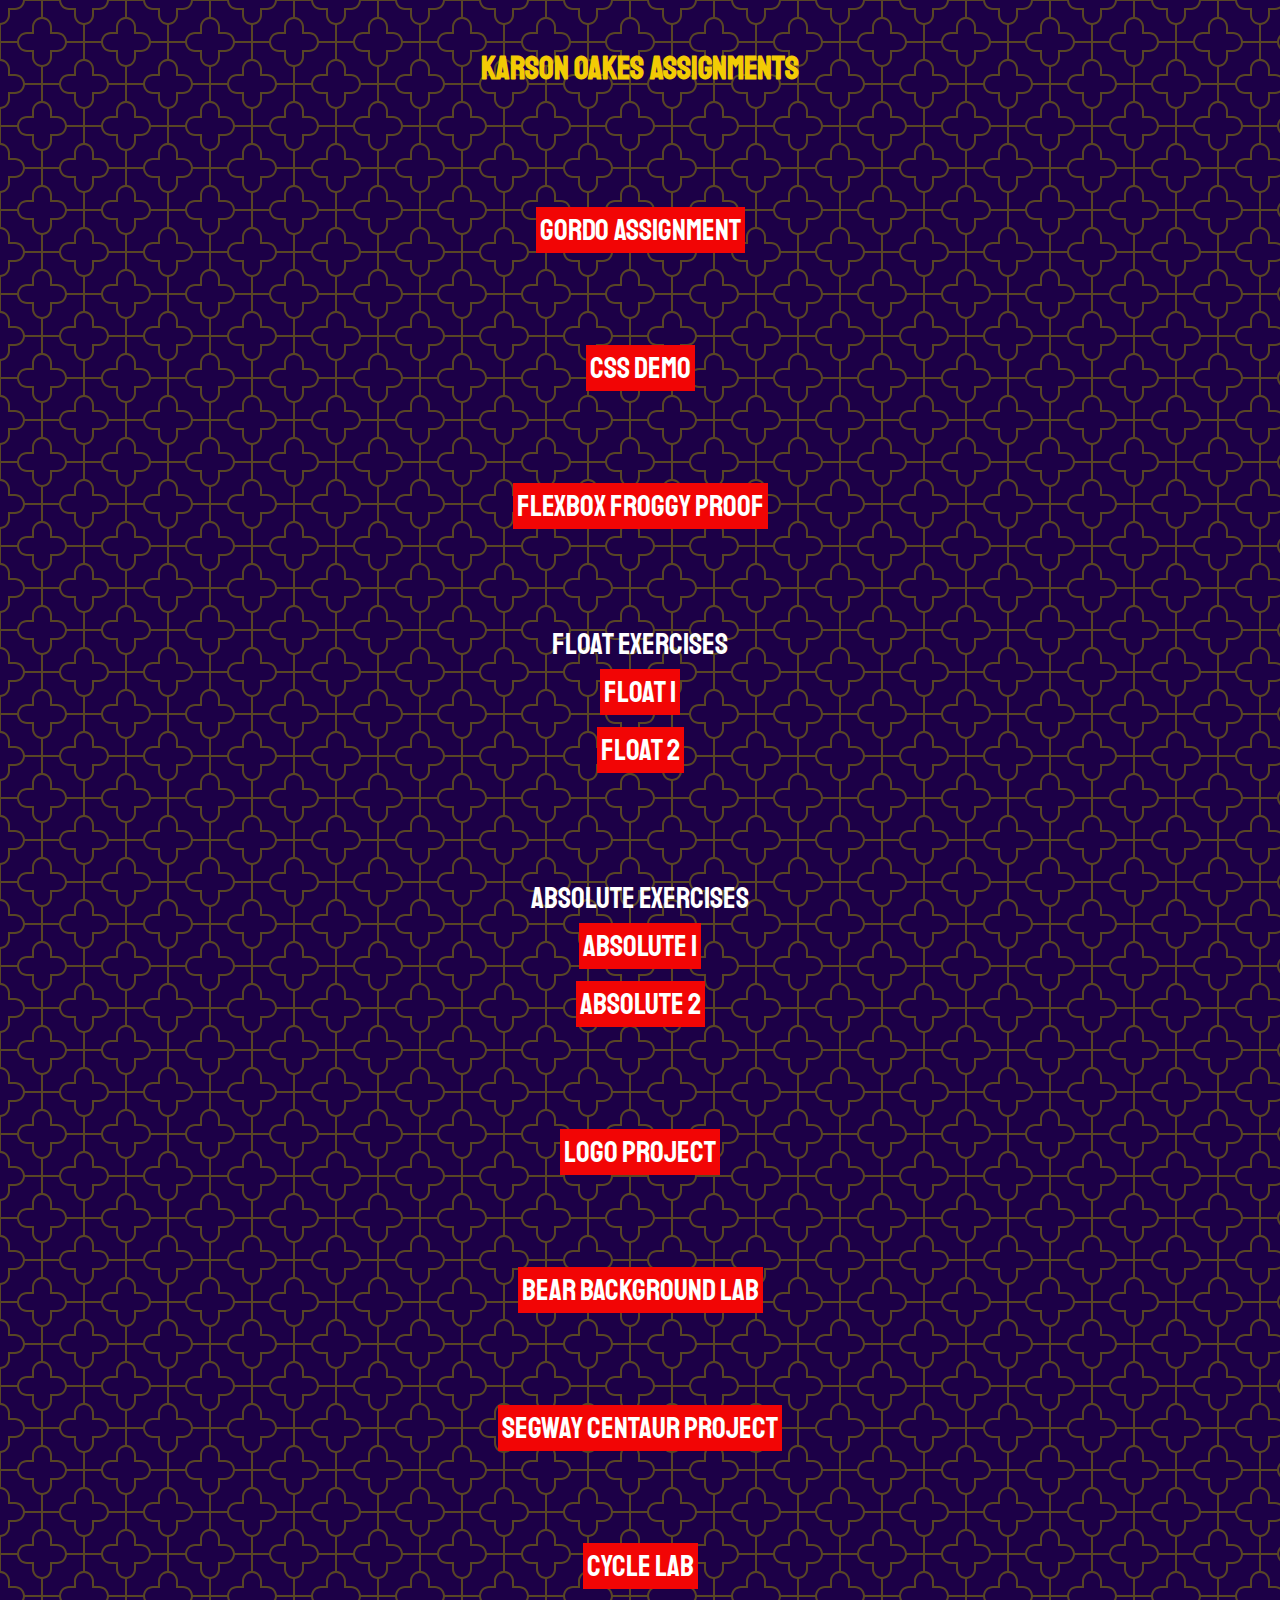
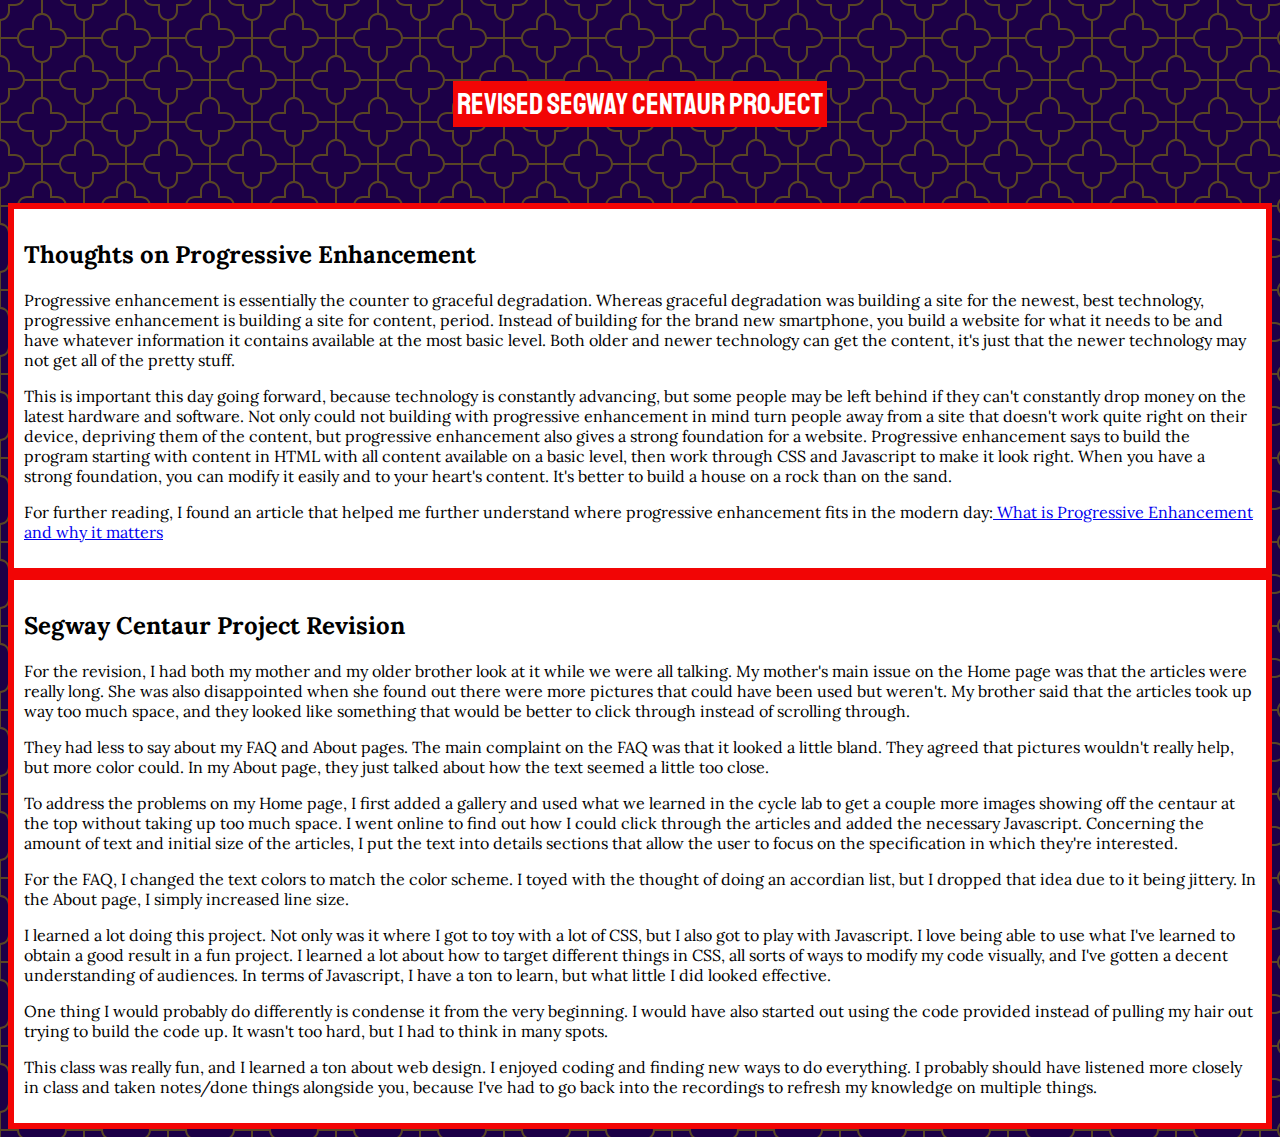
<file: index.html>
<!doctype html>

<html lang="en">
<head>
  <meta charset="utf-8">

  <title>IFSC 1310 | Karson Oakes</title>
  <meta name="description" content="Assignments for Web Technologies" />
  <meta name="author" content="Karson Oakes" />
  <link rel= "stylesheet" href= "assets/css/style.css" type= "text/css" />
  <link rel="preconnect" href="https://fonts.gstatic.com">
<link href="https://fonts.googleapis.com/css2?family=Lora:wght@500&family=Staatliches&display=swap" rel="stylesheet">
</head>

<body>
  <header class="primary">
    <h1>Karson Oakes Assignments</h1>
  </header>
  <nav>
    <ul>
      <li><a href="prototype/index.html">Gordo Assignment</a></li>
      <li><a href="css-demo/index.html">CSS Demo</a></li>
      <li><a href="assets/img/flexbox-froggy-proof.JPG">Flexbox Froggy Proof</a></li>
      <li>Float Exercises
      <ul>
        <li><a href="positioning-lab/float-1.html">Float 1</a></li>
        <li><a href="positioning-lab/float-2.html">Float 2</a></li>
      </ul>
      </li>
      <li>Absolute Exercises
        <ul>
          <li><a href="positioning-lab/absolute-1.html">Absolute 1</a></li>
          <li><a href="positioning-lab/absolute-2.html">Absolute 2</a></li>
        </ul>
      </li>
      <li><a href="assets/img/logo.png">Logo Project</a></li>
      <li><a href="assets/img/bear-capella.jpg">Bear Background Lab</a></li>
      <li><a href="segway/index.html">Segway Centaur Project</a></li>
      <li><a href="cycle/index.html">Cycle Lab</a></li>
      <li><a href="segway-revised/index.html">Revised Segway Centaur Project</a></li>
    </ul>
  </nav>
  <section id="progenhan">
    <h2>Thoughts on Progressive Enhancement</h2>
    <p>Progressive enhancement is essentially the counter to graceful degradation. 
    Whereas graceful degradation was building a site for the newest, best technology, progressive enhancement is building a site for content, period. 
    Instead of building for the brand new smartphone, you build a website for what it needs to be and have whatever information it contains available at the most basic level. 
    Both older and newer technology can get the content, it's just that the newer technology may not get all of the pretty stuff.</p>
    <p>This is important this day going forward, because technology is constantly advancing, but some people may be left behind if they can't constantly drop money on the latest hardware and software.
    Not only could not building with progressive enhancement in mind turn people away from a site that doesn't work quite right on their device, depriving them of the content, but progressive enhancement also gives a strong foundation for a website.
    Progressive enhancement says to build the program starting with content in HTML with all content available on a basic level, then work through CSS and Javascript to make it look right.
    When you have a strong foundation, you can modify it easily and to your heart's content.
    It's better to build a house on a rock than on the sand.</p>
    <p>For further reading, I found an article that helped me further understand where progressive enhancement fits in the modern day:<a href="https://www.freecodecamp.org/news/what-is-progressive-enhancement-and-why-it-matters-e80c7aaf834a/"> What is Progressive Enhancement and why it matters</a></p>
  </section>
  <section id="revision">
    <h2>Segway Centaur Project Revision</h2>
    <p>For the revision, I had both my mother and my older brother look at it while we were all talking. My mother's main issue on the Home page was that the articles were really long. She was also disappointed when she found out there were more pictures that could have been used but weren't.
    My brother said that the articles took up way too much space, and they looked like something that would be better to click through instead of scrolling through.</p>
    <p>They had less to say about my FAQ and About pages. The main complaint on the FAQ was that it looked a little bland. They agreed that pictures wouldn't really help, but more color could. In my About page, they just talked about how the text seemed a little too close.</p>
    <p>To address the problems on my Home page, I first added a gallery and used what we learned in the cycle lab to get a couple more images showing off the centaur at the top without taking up too much space. I went online to find out how I could click through the articles and added the necessary Javascript.
    Concerning the amount of text and initial size of the articles, I put the text into details sections that allow the user to focus on the specification in which they're interested.</p>
    <p>For the FAQ, I changed the text colors to match the color scheme. I toyed with the thought of doing an accordian list, but I dropped that idea due to it being jittery. In the About page, I simply increased line size.</p>
    <p>I learned a lot doing this project. Not only was it where I got to toy with a lot of CSS, but I also got to play with Javascript. I love being able to use what I've learned to obtain a good result in a fun project.
    I learned a lot about how to target different things in CSS, all sorts of ways to modify my code visually, and I've gotten a decent understanding of audiences. In terms of Javascript, I have a ton to learn, but what little I did looked effective.</p>
    <p>One thing I would probably do differently is condense it from the very beginning. I would have also started out using the code provided instead of pulling my hair out trying to build the code up. It wasn't too hard, but I had to think in many spots.</p>
    <p>This class was really fun, and I learned a ton about web design. I enjoyed coding and finding new ways to do everything. I probably should have listened more closely in class and taken notes/done things alongside you, because I've had to go back into the recordings to refresh my knowledge on multiple things.</p>
    
  </section>
</body>
</html>
</file>
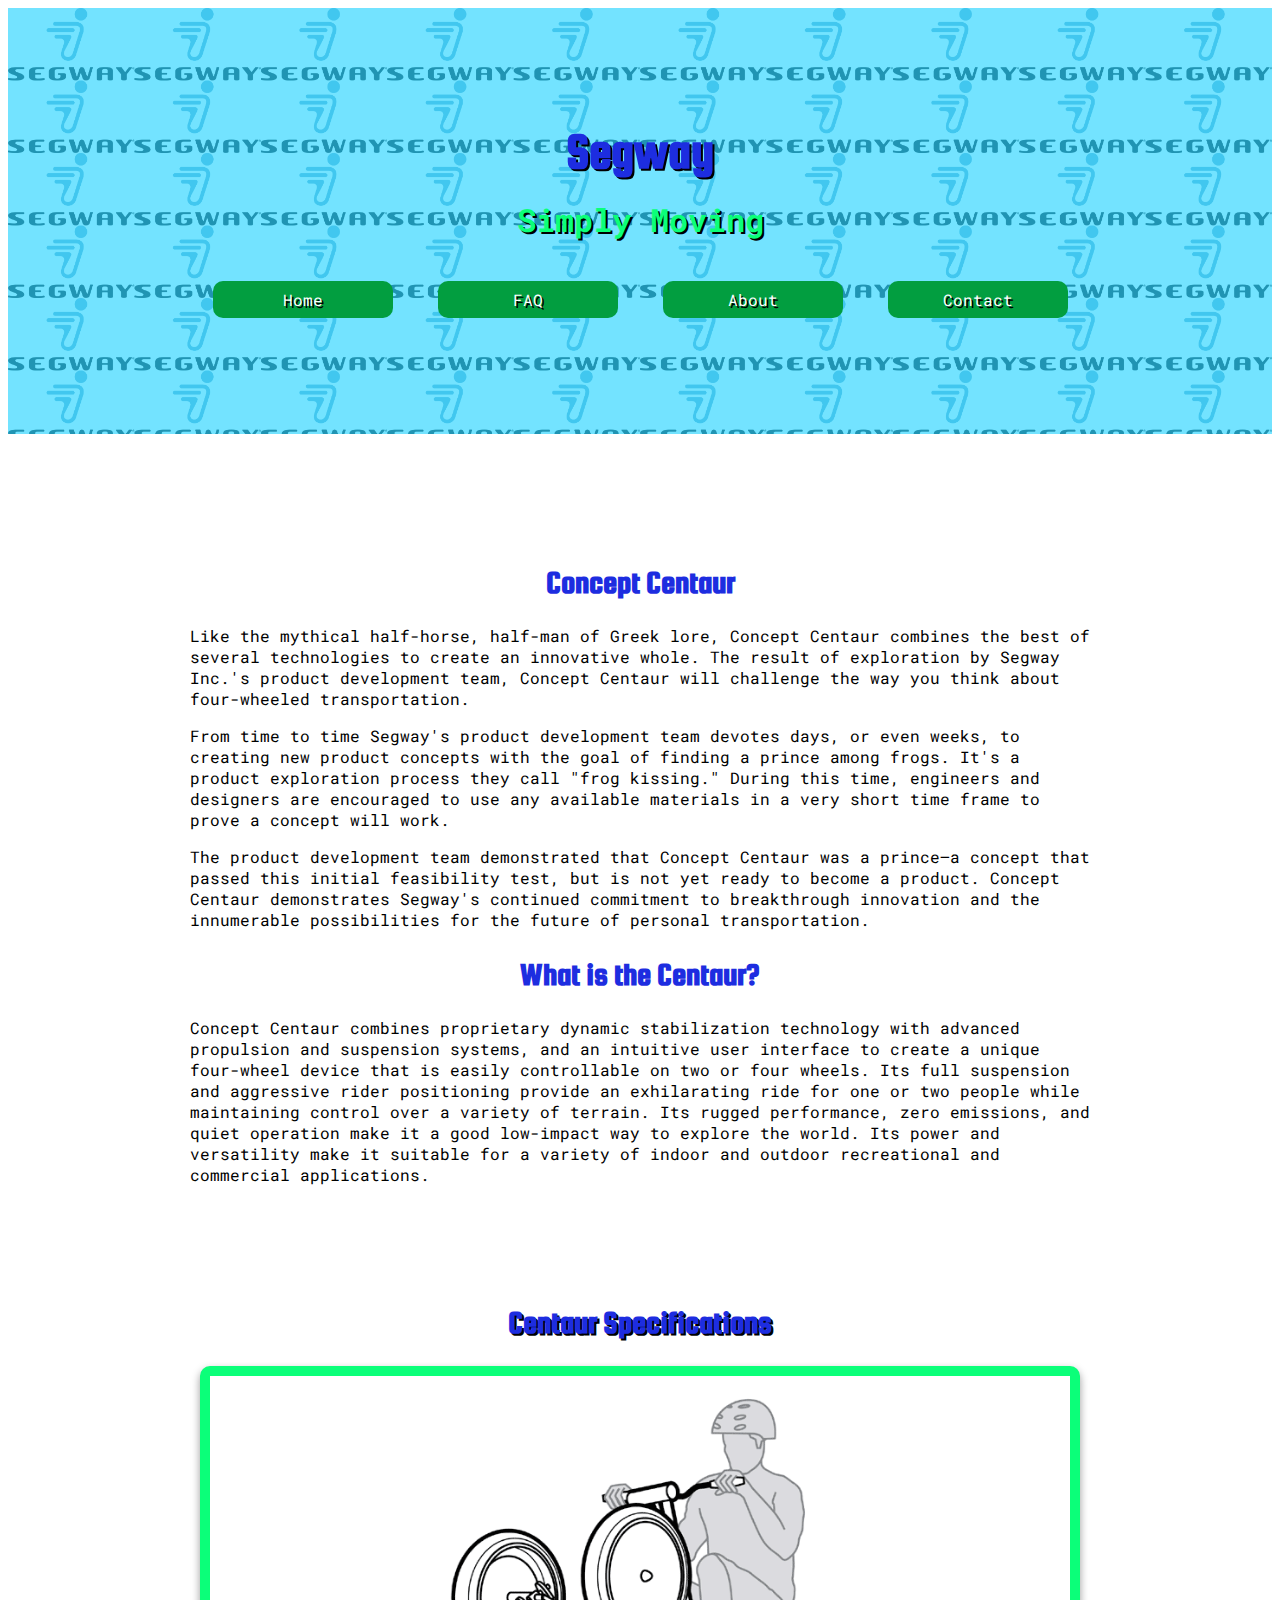
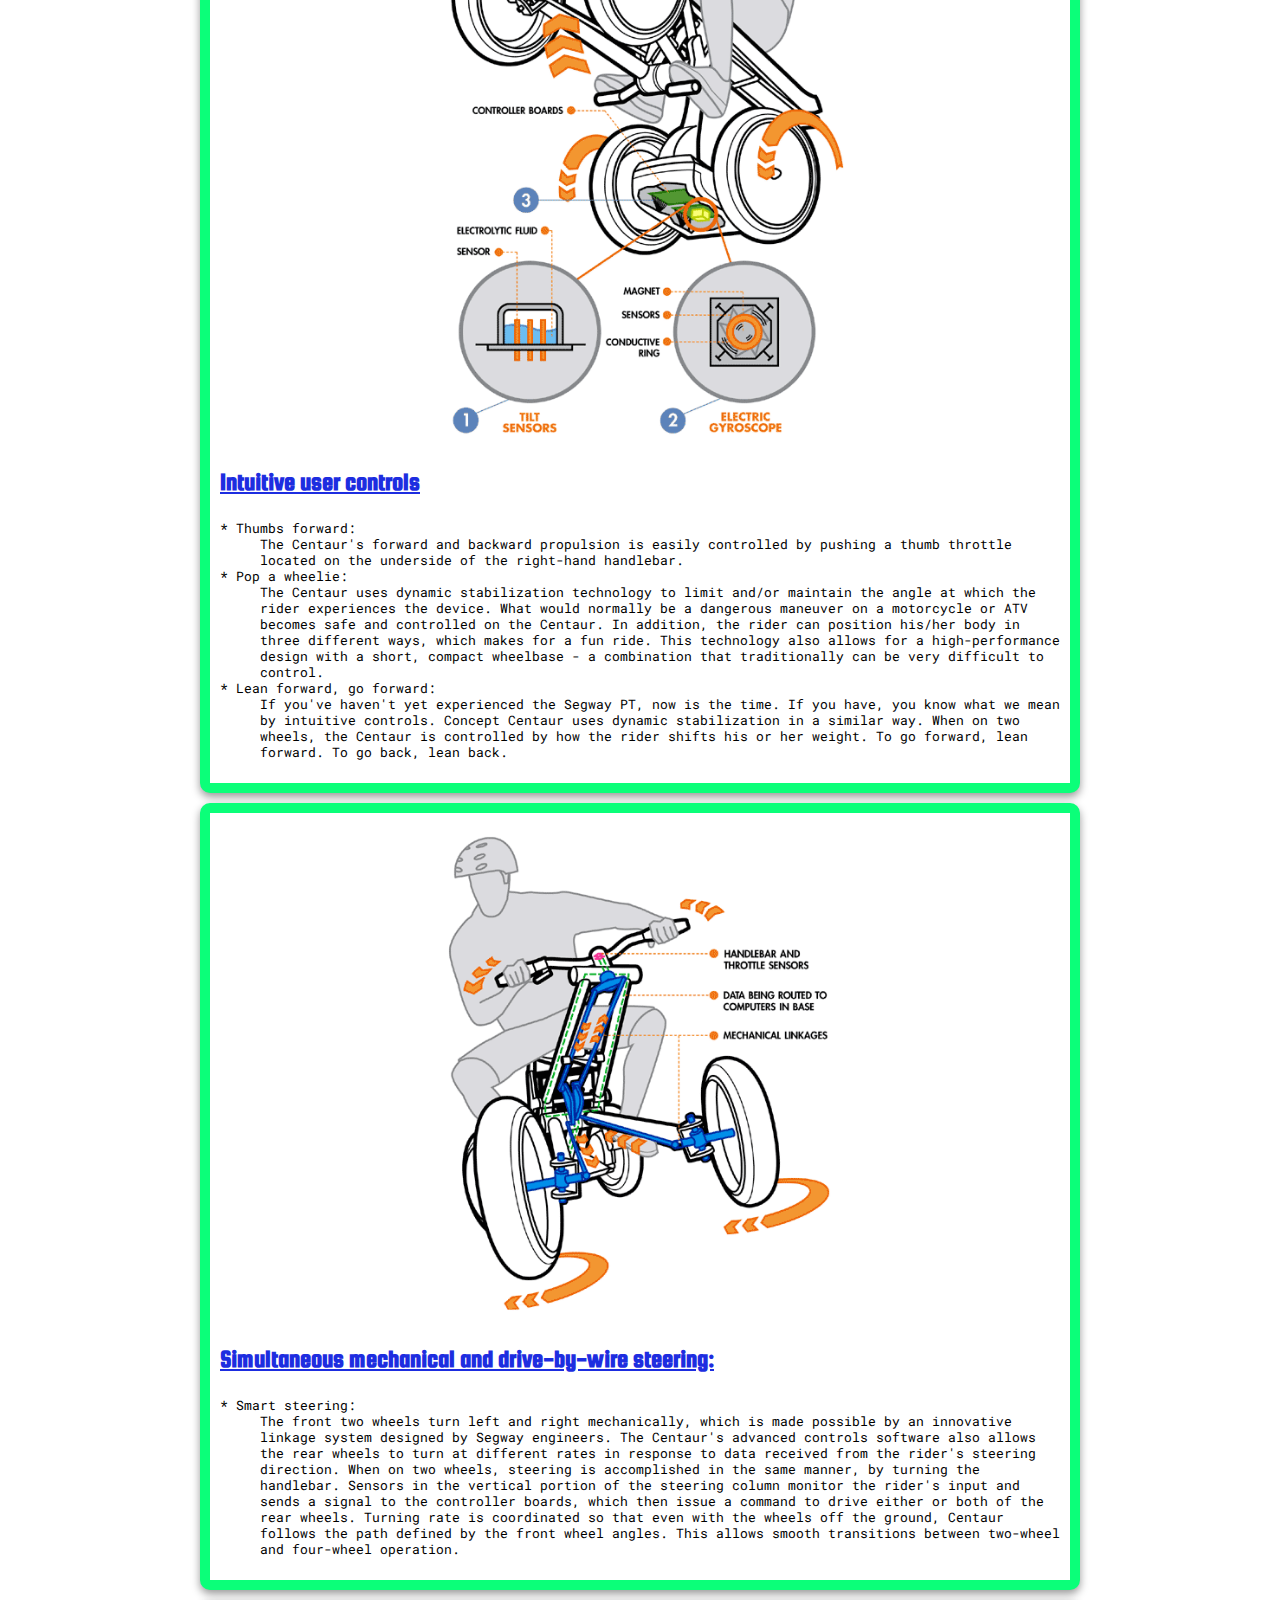
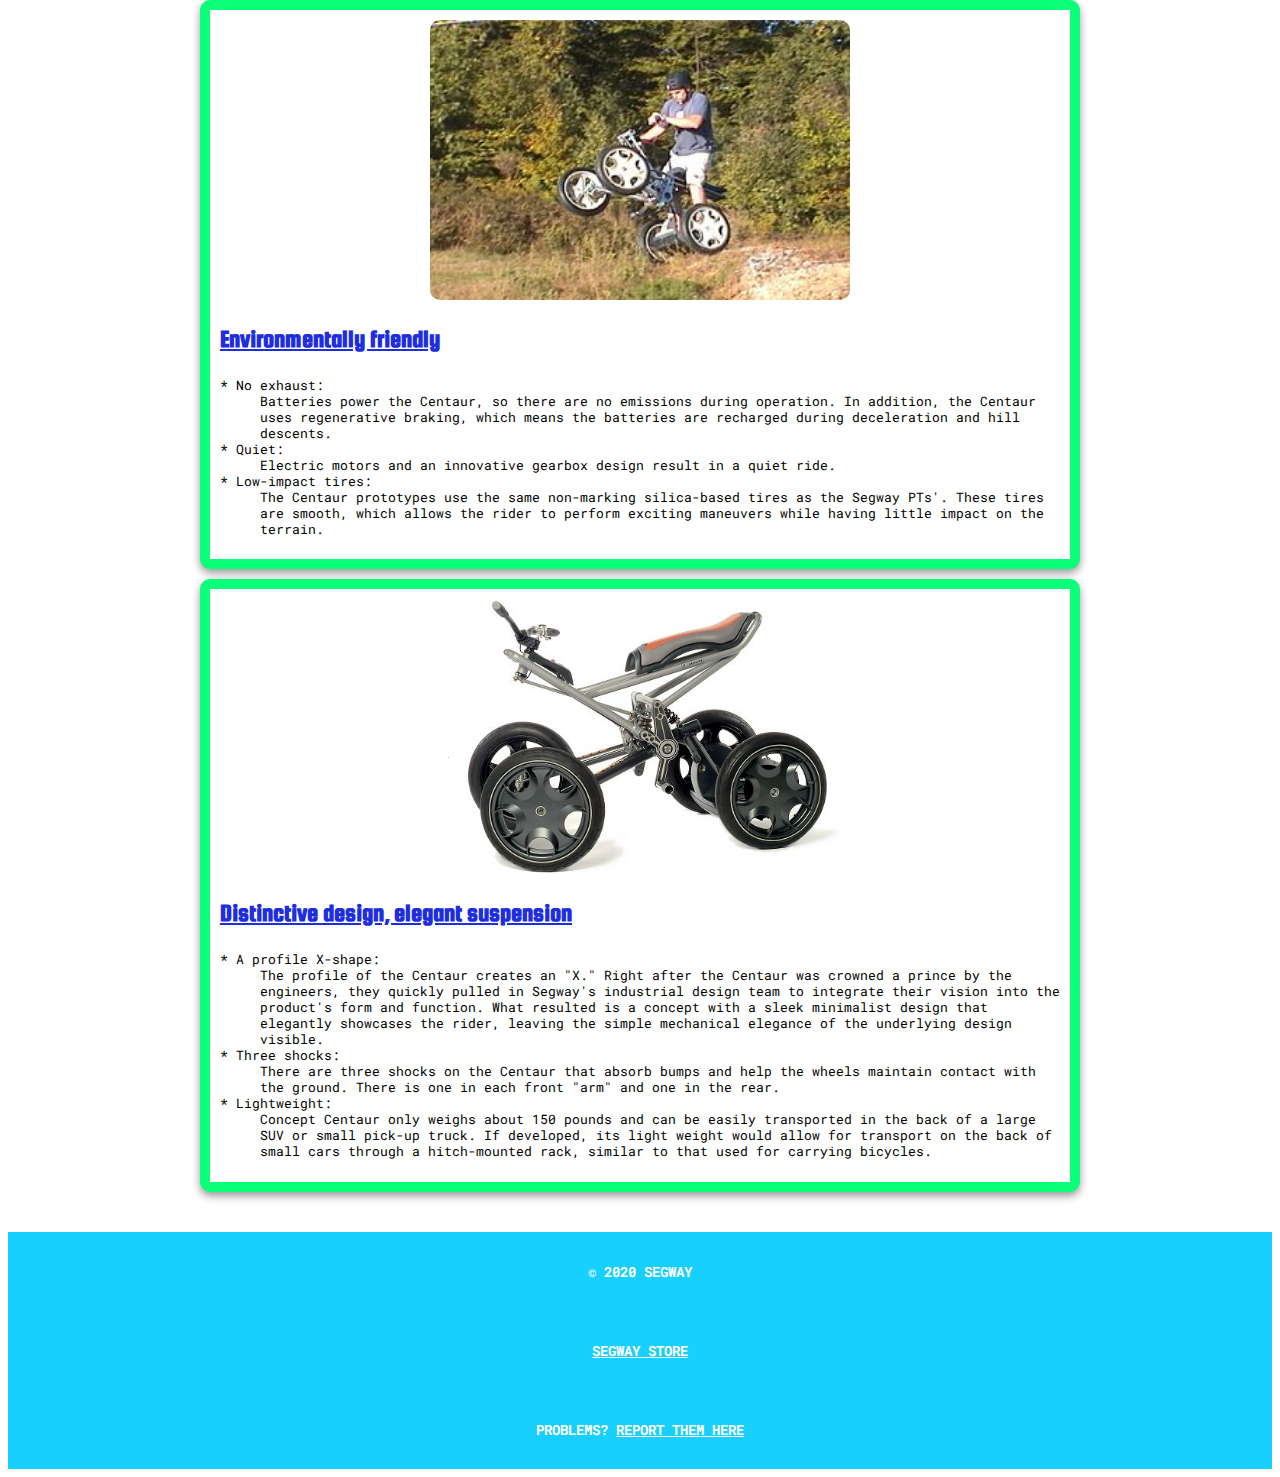
<file: segway/index.html>
<!DOCTYPE html>
<html lang="en">

<head>
  <title>Segway Centaur</title>
  <meta charset="UTF-8" />
  <meta name="description" content="Segway Centaur" />
  <meta name="author" content="Karson Oakes" />
  <link href="https://fonts.googleapis.com/css2?family=Lato&display=swap" rel="stylesheet">
  <link rel="stylesheet" href="assets/css/style.css" />
  <link rel="preconnect" href="https://fonts.gstatic.com">
  <link href="https://fonts.googleapis.com/css2?family=Roboto+Mono&family=Squada+One&display=swap" rel="stylesheet">
</head>

<body>
  <header role="banner" class="primary">
    <h1>Segway</h1>
    <h2>Simply Moving</h2>
    <nav role="navigation">
      <ul>
        <li><a href="index.html">Home</a></li>
        <li><a href="faq.html">FAQ</a></li>
        <li><a href="about.html">About</a></li>
        <li><a href="mailto:kcoakes@ualr.edu">Contact</a></li>
      </ul>
    </nav>
  </header>
  <section id="content" class="container">
    <h2>Concept Centaur</h2>
    <p>Like the mythical half-horse, half-man of Greek lore, Concept Centaur combines the best of several technologies to create an innovative whole. The result of exploration by Segway Inc.'s product development team, Concept Centaur will challenge the way you think about four-wheeled transportation.</p>
    <p>From time to time Segway's product development team devotes days, or even weeks, to creating new product concepts with the goal of finding a prince among frogs. It's a product exploration process they call "frog kissing." During this time, engineers and designers are encouraged to use any available materials in a very short time frame to prove a concept will work.</p>
    <p>The product development team demonstrated that Concept Centaur was a prince—a concept that passed this initial feasibility test, but is not yet ready to become a product. Concept Centaur demonstrates Segway's continued commitment to breakthrough innovation and the innumerable possibilities for the future of personal transportation.</p>
    <h2>What is the Centaur?</h2>
    <p>Concept Centaur combines proprietary dynamic stabilization technology with advanced propulsion and suspension systems, and an intuitive user interface to create a unique four-wheel device that is easily controllable on two or four wheels. Its full suspension and aggressive rider positioning provide an exhilarating ride for one or two people while maintaining control over a variety of terrain. Its rugged performance, zero emissions, and quiet operation make it a good low-impact way to explore the world. Its power and versatility make it suitable for a variety of indoor and outdoor recreational and commercial applications.</p>
  </section>
  <section id="articles" class="container">
    <h2>Centaur Specifications</h2>
    <article class="post">
      <header>
        <figure>
          <img src="assets/images/tech1104segway_b485x759.gif" alt="handling technology" />
        </figure>
        <h3> <a href="#" rel="bookmark" title="link to this post">Intuitive user controls</a> </h3>
      </header>
      <dl>
        <dt>* Thumbs forward:</dt>
        <dd>The Centaur's forward and backward propulsion is easily controlled by pushing a thumb throttle located on the underside of the right-hand handlebar.</dd>
        <dt>* Pop a wheelie:</dt>
        <dd>The Centaur uses dynamic stabilization technology to limit and/or maintain the angle at which the rider experiences the device. What would normally be a dangerous maneuver on a motorcycle or ATV becomes safe and controlled on the Centaur. In addition, the rider can position his/her body in three different ways, which makes for a fun ride. This technology also allows for a high-performance design with a short, compact wheelbase - a combination that traditionally can be very difficult to control.</dd>
        <dt>* Lean forward, go forward:</dt>
        <dd>If you've haven't yet experienced the Segway PT, now is the time. If you have, you know what we mean by intuitive controls. Concept Centaur uses dynamic stabilization in a similar way. When on two wheels, the Centaur is controlled by how the rider shifts his or her weight. To go forward, lean forward. To go back, lean back. </dd>
      </dl>
    </article>
    <article class="post">
      <header>
        <figure>
          <img src="assets/images/tech1104segway_c485x574.gif" alt="turning technology" />
        </figure>
        <h3> <a href="#" rel="bookmark" title="link to this post">Simultaneous mechanical and drive-by-wire steering:</a> </h3>
      </header>
      <dl>
        <dt>* Smart steering:</dt>
        <dd>The front two wheels turn left and right mechanically, which is made possible by an innovative linkage system designed by Segway engineers. The Centaur's advanced controls software also allows the rear wheels to turn at different rates in response to data received from the rider's steering direction. When on two wheels, steering is accomplished in the same manner, by turning the handlebar. Sensors in the vertical portion of the steering column monitor the rider's input and sends a signal to the controller boards, which then issue a command to drive either or both of the rear wheels. Turning rate is coordinated so that even with the wheels off the ground, Centaur follows the path defined by the front wheel angles. This allows smooth transitions between two-wheel and four-wheel operation.</dd>
     </dl>
    </article>
    <article class="post">
      <header>
        <figure>
          <img src="assets/images/centaur_4.jpg" alt="Centaur in the forest" />
        </figure>
        <h3> <a href="#" rel="bookmark" title="link to this post">Environmentally friendly</a> </h3>
      </header>
      <dl>
        <dt>* No exhaust:</dt>
        <dd>Batteries power the Centaur, so there are no emissions during operation. In addition, the Centaur uses regenerative braking, which means the batteries are recharged during deceleration and hill descents.</dd>
        <dt>* Quiet:</dt>
        <dd>Electric motors and an innovative gearbox design result in a quiet ride.</dd>
        <dt>* Low-impact tires:</dt>
        <dd>The Centaur prototypes use the same non-marking silica-based tires as the Segway PTs'. These tires are smooth, which allows the rider to perform exciting maneuvers while having little impact on the terrain.</dd>
      </dl>
    </article>
    <article class="post">
      <header>
        <figure>
          <img src="assets/images/centaur.jpg" alt="segway centaur" />
        </figure>
        <h3> <a href="#" rel="bookmark" title="link to this post">Distinctive design, elegant suspension</a> </h3>
      </header>
      <dl>
        <dt>* A profile X-shape:</dt>
        <dd>The profile of the Centaur creates an "X." Right after the Centaur was crowned a prince by the engineers, they quickly pulled in Segway's industrial design team to integrate their vision into the product's form and function. What resulted is a concept with a sleek minimalist design that elegantly showcases the rider, leaving the simple mechanical elegance of the underlying design visible.</dd>
        <dt>* Three shocks:</dt>
        <dd>There are three shocks on the Centaur that absorb bumps and help the wheels maintain contact with the ground. There is one in each front "arm" and one in the rear.</dd>
        <dt>* Lightweight:</dt>
        <dd>Concept Centaur only weighs about 150 pounds and can be easily transported in the back of a large SUV or small pick-up truck. If developed, its light weight would allow for transport on the back of small cars through a hitch-mounted rack, similar to that used for carrying bicycles. </dd>
      </dl>
    </article>
  </section>
  <footer id="colophon" role="contentinfo">
    <h6>&copy; 2020 Segway</h6>
    <h6><a href="https://store.segway.com/">Segway Store</a></h6>
    <h6>Problems? <a href="mailto:kcoakes@ualr.edu">Report them here</a></h6>
  </footer>
</body>
</html>
</file>
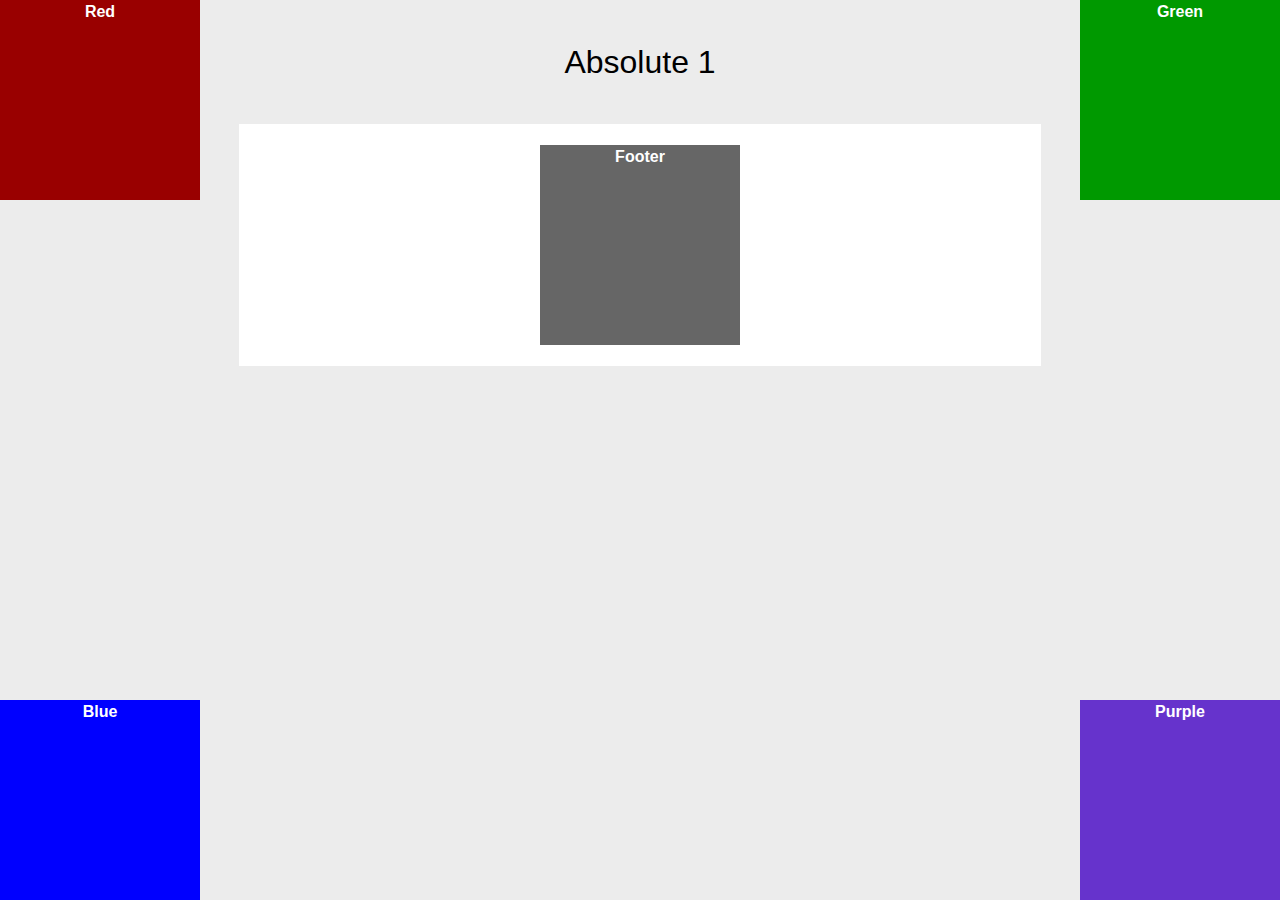
<file: positioning-lab/absolute-1.html>
<!DOCTYPE html>
<html lang="en">
<head>
<meta charset="UTF-8" />
<title>Positioning Lab</title>
<style type="text/css">
* {
	margin: 0px;
	padding: 0px;
}
body {
	background-color: #ECECEC;
	font-weight: bold;
	font-family: Tahoma, Geneva, sans-serif;
	color: #FFF;
	text-align: center;
	line-height: 24px;
}
#wrapper {
	background-color: #FFF;
	border-top-width: 1px;
	border-right-width: 1px;
	border-bottom-width: 1px;
	border-left-width: 1px;
	border-top-style: solid;
	border-right-style: solid;
	border-bottom-style: solid;
	border-left-style: solid;
	width: 800px;
	margin-right: auto;
	margin-left: auto;
}
#red {
	background-color: #900;
	position:absolute;
	top:0;
	left:0;
	width:200px;
	height:200px;
}
#green {
	background-color: #090;
	position:absolute;
	top:0;
	right:0;
	width:200px;
	height:200px;
}
#blue {
	background-color: #00F;
	position:absolute;
	bottom:0;
	left:0;
	width:200px;
	height:200px;
}
#purple {
	background-color: #63C;
	position:absolute;
	bottom:0;
	right:0;
	width:200px;
	height:200px;
}
#footer {
	background-color: #666;
	width:200px;
	height:200px;
	margin-left:300px;
	margin-right:300px;
	margin-top:20px;
	margin-bottom:20px;
}
h1 {
	color: #000;
	font-weight: normal;
	padding: 50px;
}
</style>
</head>

<body>
<h1>Absolute 1</h1>
<div id="wrapper">
  <div id="red">Red</div>
  <div id="green">Green</div>
  <div id="blue">Blue</div>
  <div id="purple">Purple</div>
  <div id="footer">Footer</div>
</div>
</body>
</html>
</file>
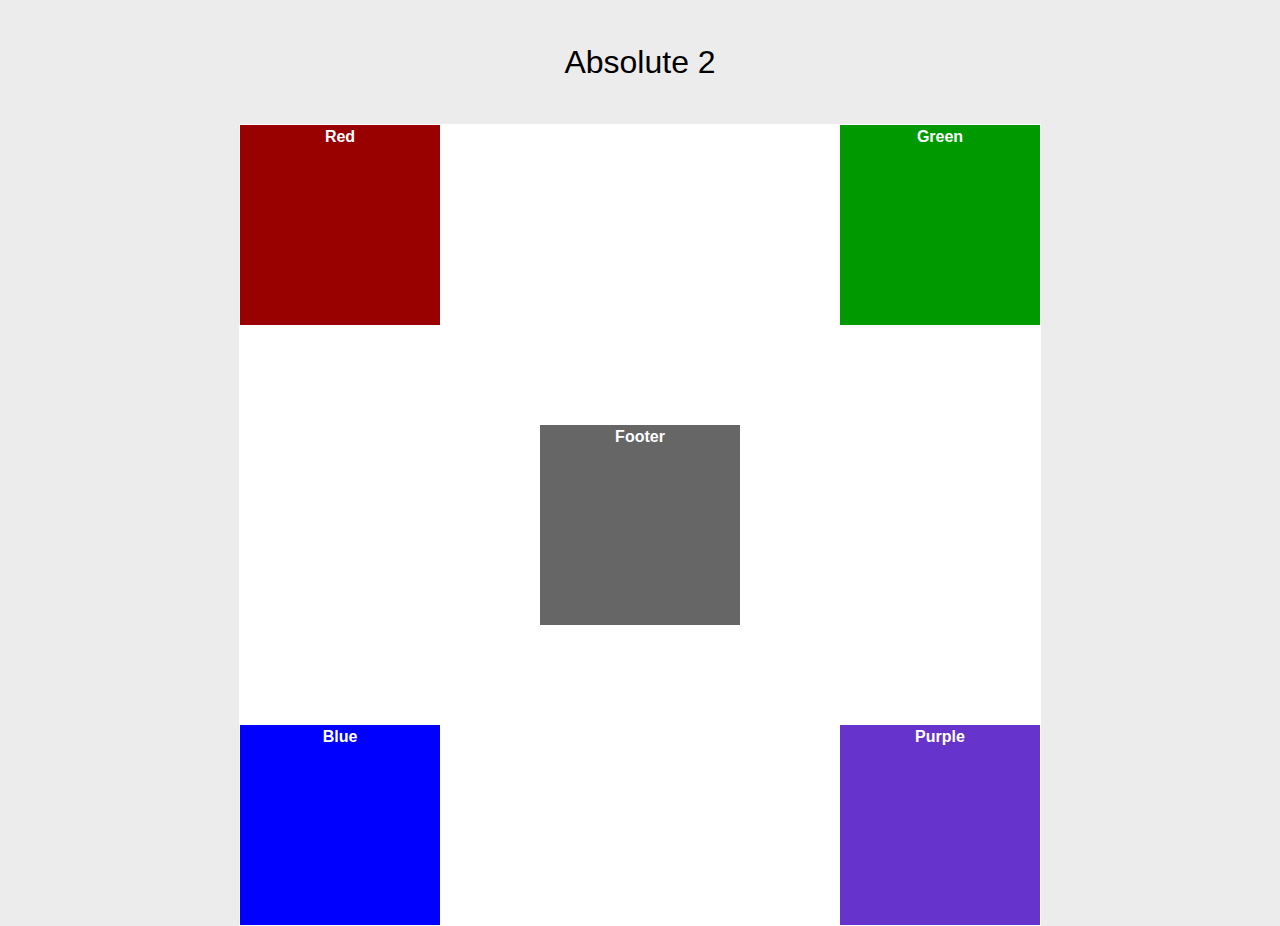
<file: positioning-lab/absolute-2.html>
<!DOCTYPE html>
<html lang="en">
<head>
<meta charset="UTF-8" />
<title>Positioning Lab</title>
<style type="text/css">
* {
	margin: 0px;
	padding: 0px;
}
body {
	background-color: #ECECEC;
	font-weight: bold;
	font-family: Tahoma, Geneva, sans-serif;
	color: #FFF;
	text-align: center;
	line-height: 24px;
}
#wrapper {
	background-color: #FFF;
	border-top-width: 1px;
	border-right-width: 1px;
	border-bottom-width: 1px;
	border-left-width: 1px;
	border-top-style: solid;
	border-right-style: solid;
	border-bottom-style: solid;
	border-left-style: solid;
	width: 800px;
	height:800px;
	margin-right: auto;
	margin-left: auto;
	position:relative;
}
#red {
	background-color: #900;
	width:200px;
	height:200px;
	position:absolute;
	top:0;
	left:0;
}
#green {
	background-color: #090;
	width:200px;
	height:200px;
	position:absolute;
	top:0;
	right:0;
}
#blue {
	background-color: #00F;
	width:200px;
	height:200px;
	position:absolute;
	bottom:0;
	left:0;
}
#purple {
	background-color: #63C;
	width:200px;
	height:200px;
	position:absolute;
	bottom:0;
	right:0;
}
#footer {
	background-color: #666;
	width:200px;
	height:200px;
	position:absolute;
	left:300px;
	top:300px;
}
h1 {
	color: #000;
	font-weight: normal;
	padding: 50px;
}
</style>
</head>

<body>
<h1>Absolute 2</h1>
<div id="wrapper">
  <div id="red">Red</div>
  <div id="green">Green</div>
  <div id="blue">Blue</div>
  <div id="purple">Purple</div>
  <div id="footer">Footer</div>
</div>
</body>
</html>
</file>
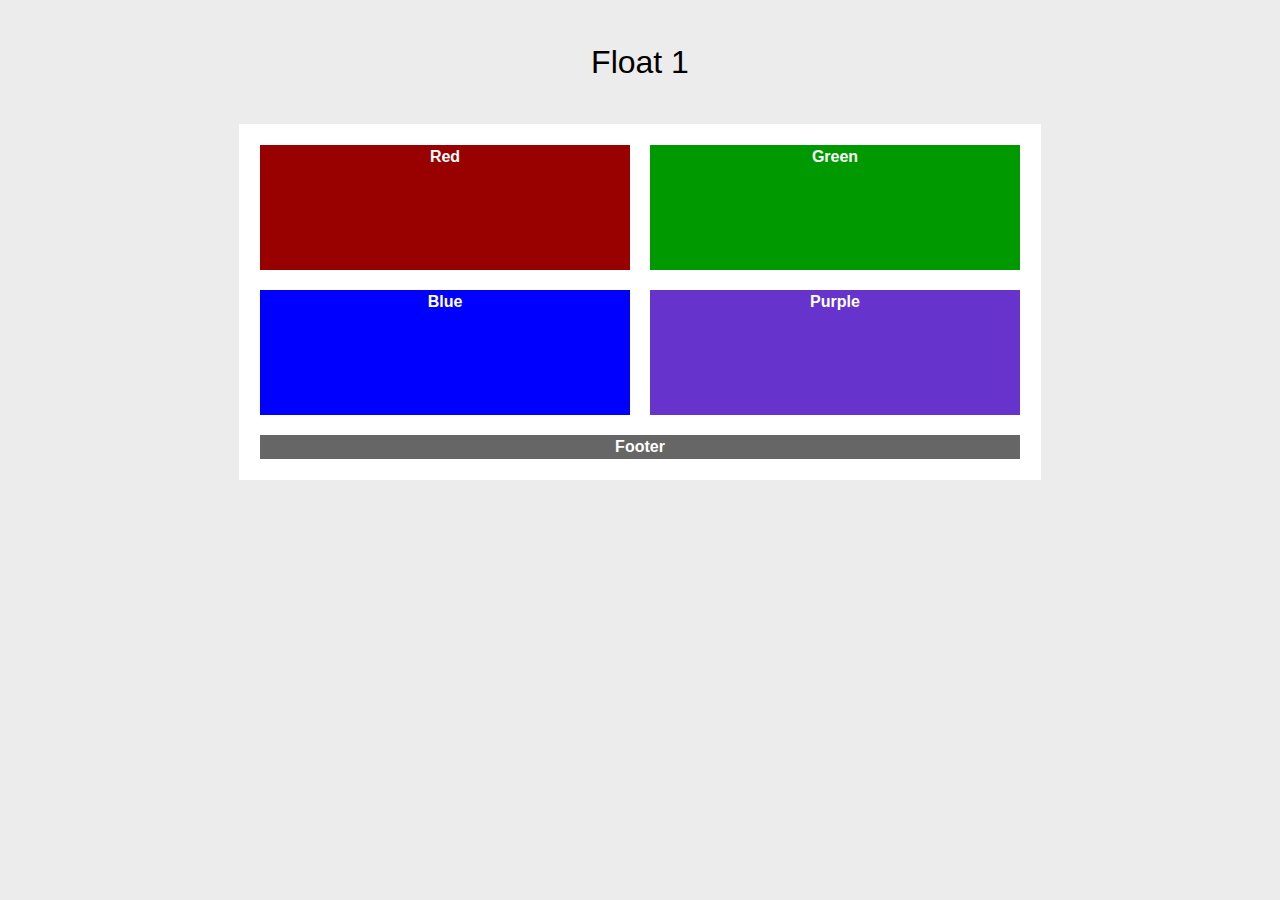
<file: positioning-lab/float-1.html>
<!DOCTYPE html>
<html lang="en">
<head>
<meta charset="UTF-8" />
<title>Positioning Lab</title>
<style type="text/css">
* {
	margin: 0px;
	padding: 0px;
}
body {
	background-color: #ECECEC;
	font-weight: bold;
	font-family: Tahoma, Geneva, sans-serif;
	color: #FFF;
	text-align: center;
	line-height: 24px;
}
#wrapper {
	background-color: #FFF;
	border-top-width: 1px;
	border-right-width: 1px;
	border-bottom-width: 1px;
	border-left-width: 1px;
	border-top-style: solid;
	border-right-style: solid;
	border-bottom-style: solid;
	border-left-style: solid;
	width: 800px;
	margin-right: auto;
	margin-left: auto;
}
#red {
	background-color: #900;
	width: 370px;
	height: 125px;
	float: left;
	margin-left: 20px;
	margin-bottom: 20px;
	margin-top:20px;
}
#green {
	background-color: #090;
	float: right;
	width: 370px;
	height: 125px;
	margin-right: 20px;
	margin-bottom: 20px;
	margin-top:20px;
}
#blue {
	background-color: #00F;
	width: 370px;
	height: 125px;
	float: left;
	margin-bottom: 20px;
	margin-left: 20px;
}
#purple {
	background-color: #63C;
	width: 370px;
	height: 125px;
	float: right;
	margin-bottom: 20px;
	margin-right: 20px;
}
#footer {
	background-color: #666;
	clear: both;
	margin-bottom: 20px;
	margin-left: 20px;
	margin-right: 20px;
}
h1 {
	color: #000;
	font-weight: normal;
	padding: 50px;
}
</style>
</head>

<body>
<h1>Float 1</h1>
<div id="wrapper">
  <div id="red">Red</div>
  <div id="green">Green</div>
  <div id="blue">Blue</div>
  <div id="purple">Purple</div>
  <div id="footer">Footer</div>
</div>
</body>
</html>
</file>
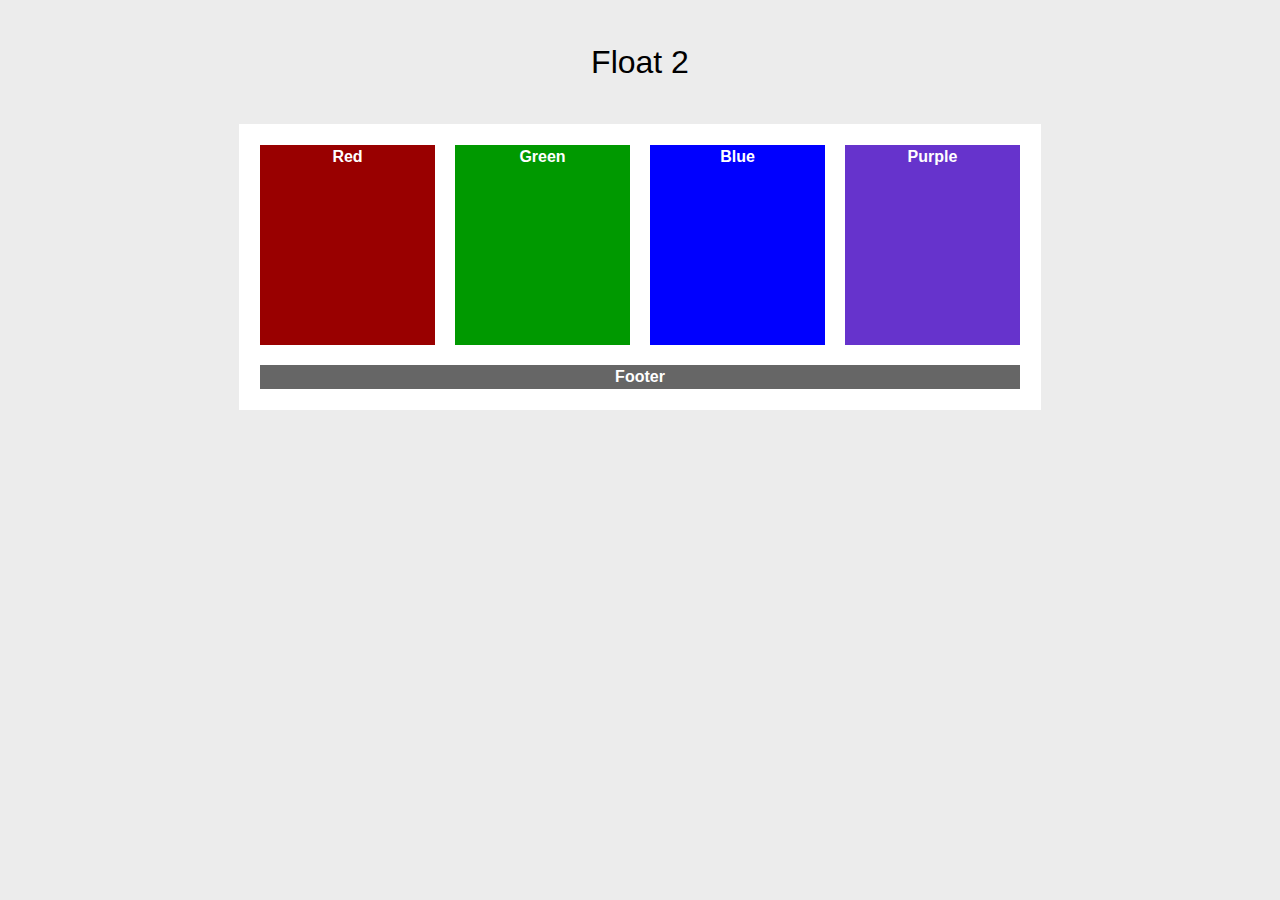
<file: positioning-lab/float-2.html>
<!DOCTYPE html>
<html lang="en">
<head>
<meta charset="UTF-8" />
<title>Positioning Lab</title>
<style type="text/css">
* {
	margin: 0px;
	padding: 0px;
}
body {
	background-color: #ECECEC;
	font-weight: bold;
	font-family: Tahoma, Geneva, sans-serif;
	color: #FFF;
	text-align: center;
	line-height: 24px;
}
#wrapper {
	background-color: #FFF;
	border-top-width: 1px;
	border-right-width: 1px;
	border-bottom-width: 1px;
	border-left-width: 1px;
	border-top-style: solid;
	border-right-style: solid;
	border-bottom-style: solid;
	border-left-style: solid;
	width: 800px;
	margin-right: auto;
	margin-left: auto;
}
#red {
	background-color: #900;
	width: 175px;
	height:200px;
	float:left;
	margin-top:20px;
	margin-bottom:20px;
	margin-left:20px;
}
#green {
	background-color: #090;
	width: 175px;
	height:200px;
	float:left;
	margin-top:20px;
	margin-bottom:20px;
	margin-left:20px;
}
#blue {
	background-color: #00F;
	width: 175px;
	height:200px;
	float:left;
	margin-top:20px;
	margin-bottom:20px;
	margin-left:20px;
}
#purple {
	background-color: #63C;
	width: 175px;
	height:200px;
	float:left;
	margin-top:20px;
	margin-bottom:20px;
	margin-left:20px;
}
#footer {
	background-color: #666;
	clear: both;
	margin-bottom:20px;
	margin-left:20px;
	margin-right:20px;
}
h1 {
	color: #000;
	font-weight: normal;
	padding: 50px;
}
</style>
</head>

<body>
<h1>Float 2</h1>
<div id="wrapper">
  <div id="red">Red</div>
  <div id="green">Green</div>
  <div id="blue">Blue</div>
  <div id="purple">Purple</div>
  <div id="footer">Footer</div>
</div>
</body>
</html>
</file>
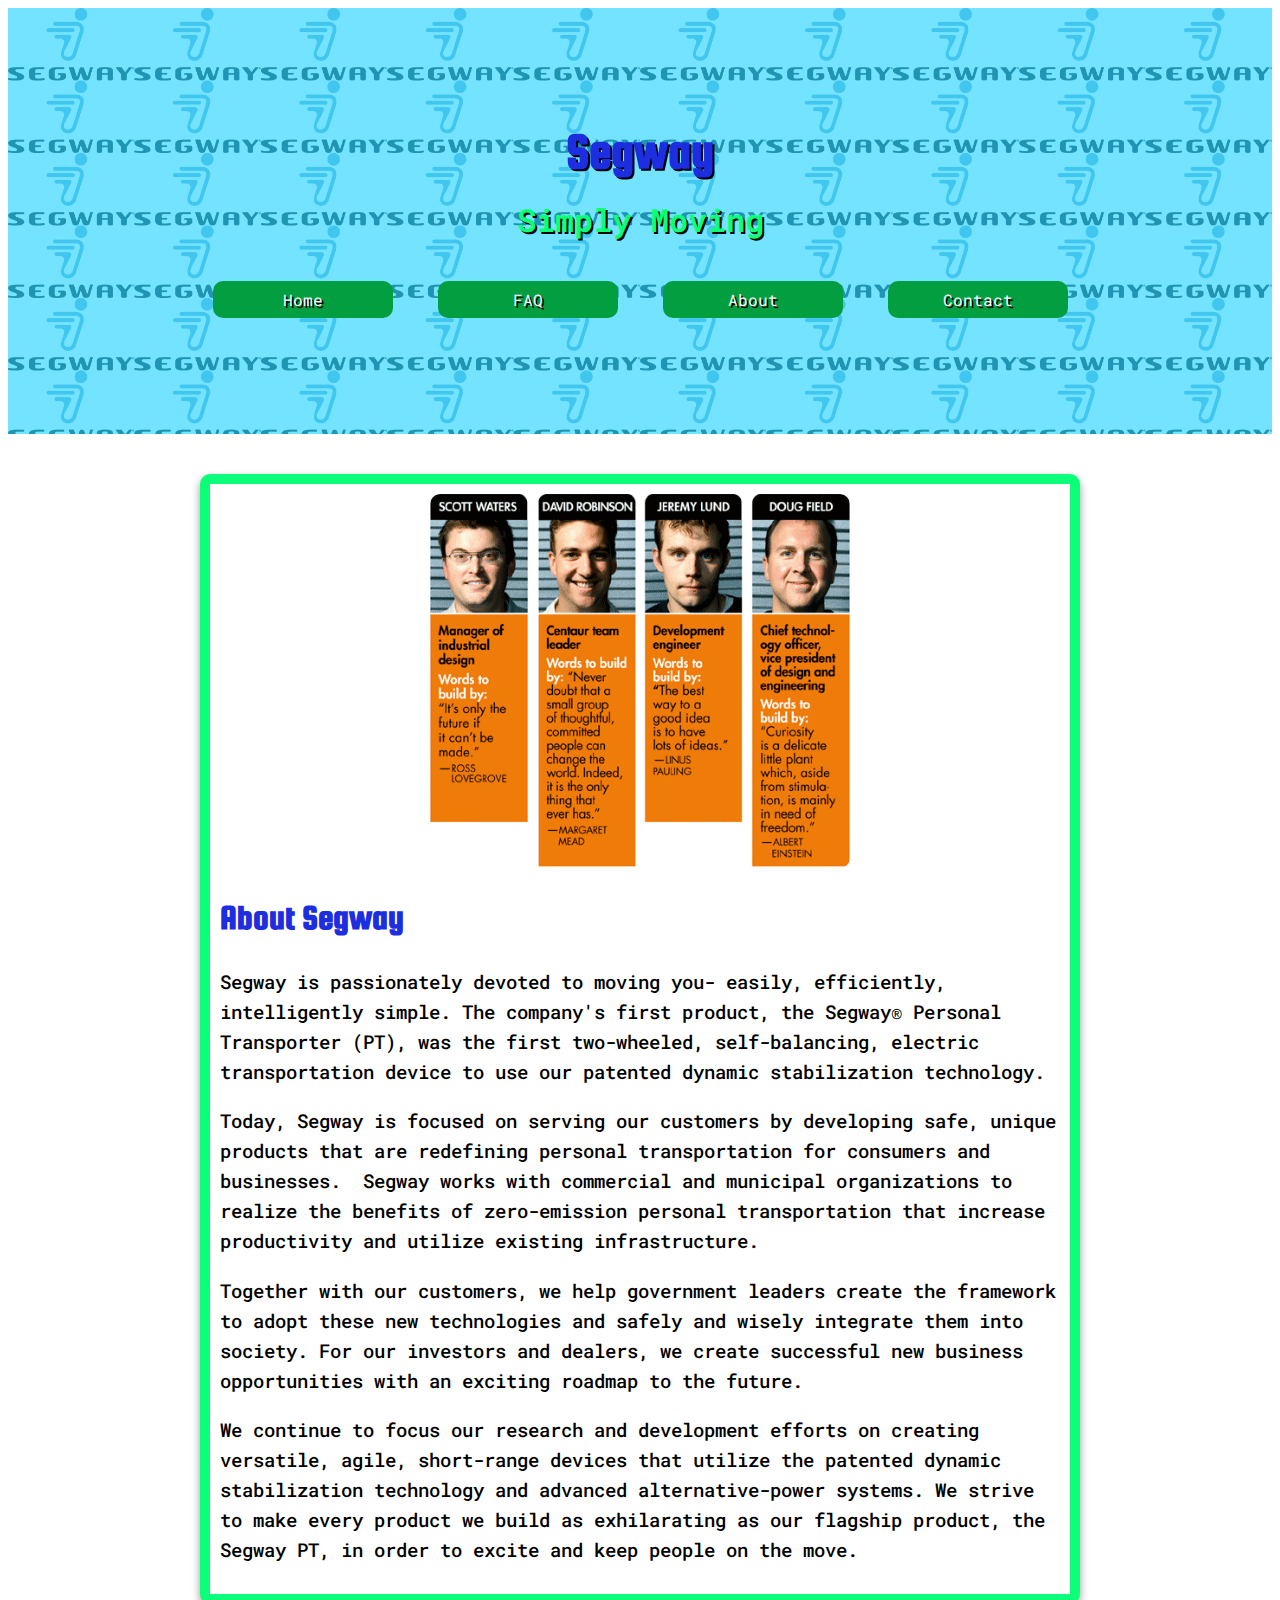
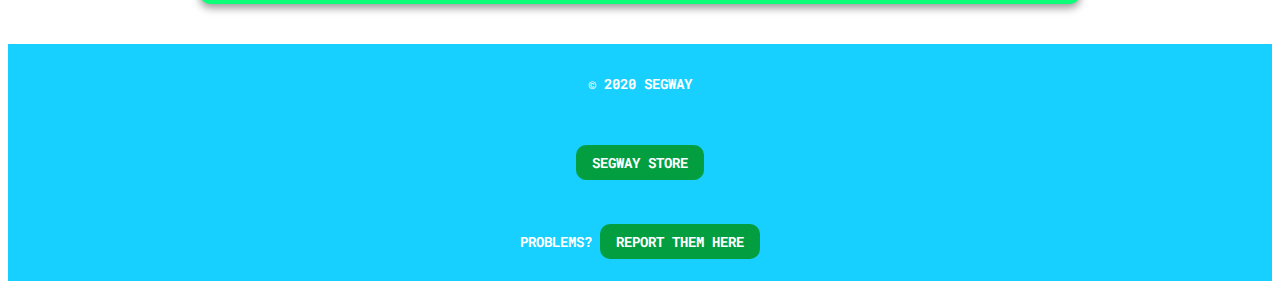
<file: segway-revised/about.html>
<!DOCTYPE html>
<html lang="en">

<head>
  <title>Segway Centaur</title>
  <meta charset="UTF-8" />
  <meta name="description" content="Segway Centaur" />
  <meta name="author" content="Karson Oakes" />
  <link href="https://fonts.googleapis.com/css2?family=Lato&display=swap" rel="stylesheet">
  <link rel="stylesheet" href="assets/css/style.css" />
  <link rel="preconnect" href="https://fonts.gstatic.com">
  <link href="https://fonts.googleapis.com/css2?family=Roboto+Mono&family=Squada+One&display=swap" rel="stylesheet">
</head>

<body>
  <header role="banner" class="primary">
    <h1>Segway</h1>
    <h2>Simply Moving</h2>
    <nav role="navigation">
      <ul>
        <li><a href="index.html">Home</a></li>
        <li><a href="faq.html">FAQ</a></li>
        <li><a href="about.html">About</a></li>
        <li><a href="mailto:kcoakes@ualr.edu">Contact</a></li>
      </ul>
    </nav>
  </header>
  <section id="articles" class="container">
    <article class="post">
      <header>
        <figure>
          <img src="assets/images/waters.gif" alt="segway team" />
        </figure>
        <h3>About Segway</h3>
      </header>
      <p>Segway is passionately devoted to moving you- easily, efficiently, intelligently simple. The company's first product, the Segway® Personal Transporter (PT), was the first two-wheeled, self-balancing, electric transportation device to use our patented dynamic stabilization technology. </p>
      <p>Today, Segway is focused on serving our customers by developing safe, unique products that are redefining personal transportation for consumers and businesses.  Segway works with commercial and municipal organizations to realize the benefits of zero-emission personal transportation that increase productivity and utilize existing infrastructure. </p>
      <p>Together with our customers, we help government leaders create the framework to adopt these new technologies and safely and wisely integrate them into society. For our investors and dealers, we create successful new business opportunities with an exciting roadmap to the future.</p>
      <p>We continue to focus our research and development efforts on creating versatile, agile, short-range devices that utilize the patented dynamic stabilization technology and advanced alternative-power systems. We strive to make every product we build as exhilarating as our flagship product, the Segway PT, in order to excite and keep people on the move.</p>
    </article>
  </section>
  <footer id="colophon" role="contentinfo">
    <h6>&copy; 2020 Segway</h6>
    <h6><a href="https://store.segway.com/">Segway Store</a></h6>
    <h6>Problems? <a href="mailto:kcoakes@ualr.edu">Report them here</a></h6>
  </footer>
</body>
</html>
</file>
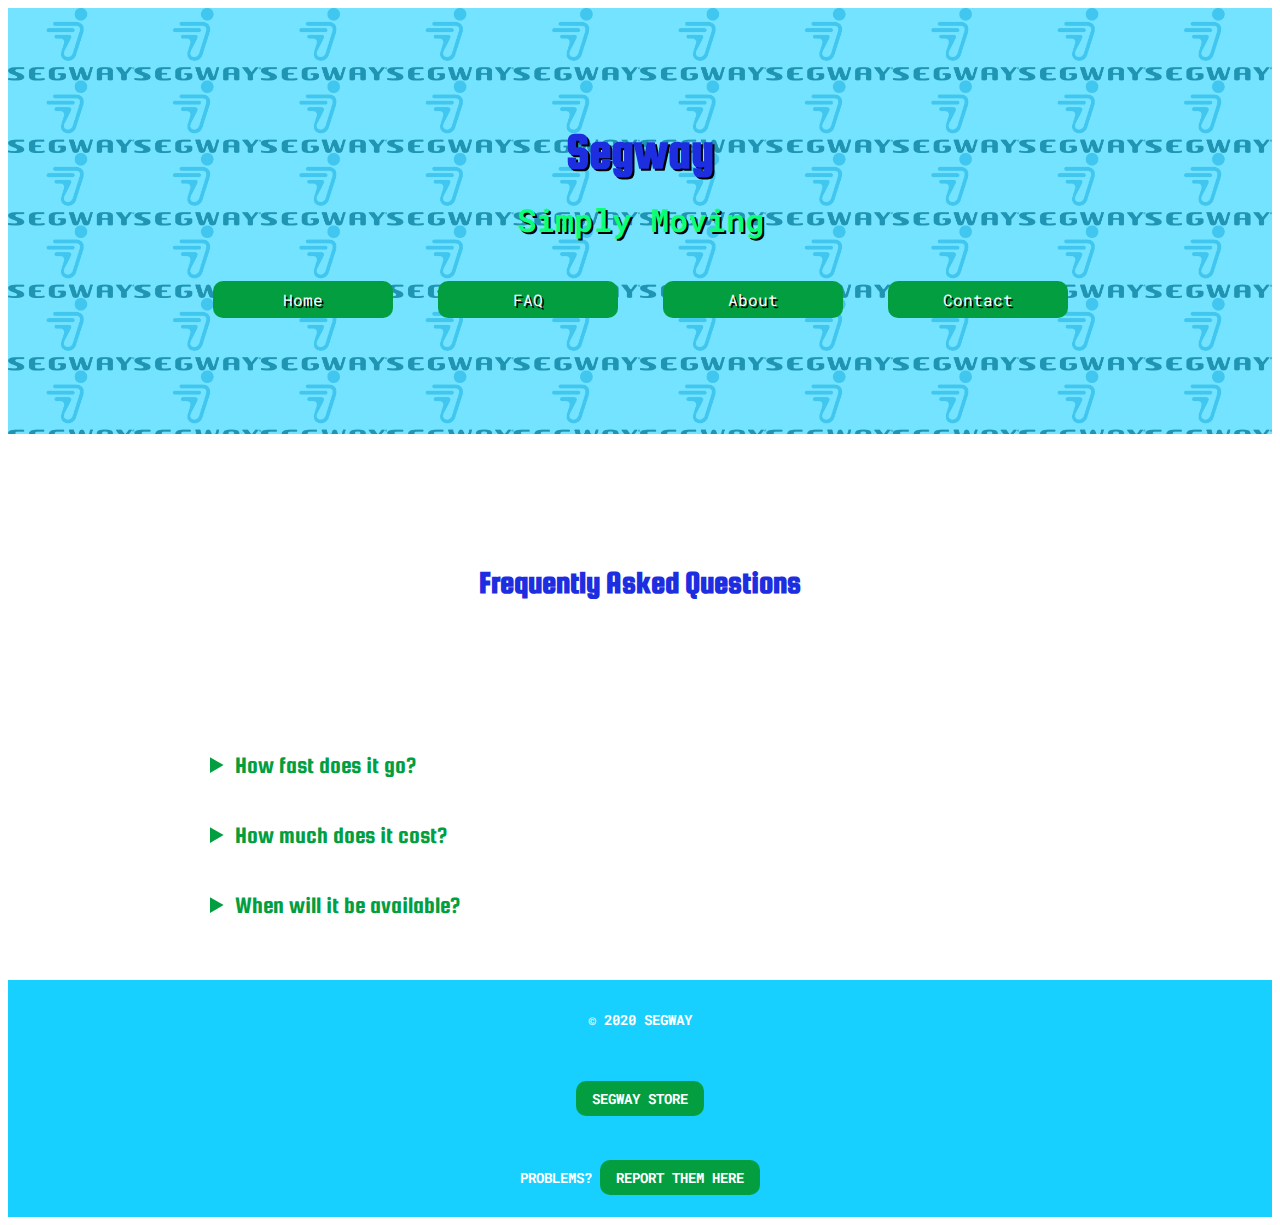
<file: segway-revised/faq.html>
<!DOCTYPE html>
<html lang="en">

<head>
  <title>Segway Centaur</title>
  <meta charset="UTF-8" />
  <meta name="description" content="Segway Centaur" />
  <meta name="author" content="Karson Oakes" />
  <link href="https://fonts.googleapis.com/css2?family=Lato&display=swap" rel="stylesheet">
  <link rel="stylesheet" href="assets/css/style.css" />
  <link rel="preconnect" href="https://fonts.gstatic.com">
  <link href="https://fonts.googleapis.com/css2?family=Roboto+Mono&family=Squada+One&display=swap" rel="stylesheet">
</head>

<body>
  <header role="banner" class="primary">
    <h1>Segway</h1>
    <h2>Simply Moving</h2>
    <nav role="navigation">
      <ul>
        <li><a href="index.html">Home</a></li>
        <li><a href="faq.html">FAQ</a></li>
        <li><a href="about.html">About</a></li>
        <li><a href="mailto:kcoakes@ualr.edu">Contact</a></li>
      </ul>
    </nav>
  </header>
  <section id="content" class="container">
    <h2>Frequently Asked Questions</h2>
  </section>
  <section id="faq" class="container">
    <details>
      <summary>How fast does it go?</summary>
      Concept Centaur prototypes have gone just over 20 miles per hour. If Concept Centaur were to be manufactured in the future, more testing would be required to determine the appropriate top speed.
    </details>
    <details>
      <summary>How much does it cost?</summary>
      Since Concept Centaur is just that—a concept—they aren't for sale. At the present time, Segway Inc. has no plans to manufacture or sell this as a product.
    </details>
    <details>
      <summary>When will it be available?</summary>
      At present time, Segway Inc. has no plans to manufacture the Centaur. All new Segway products will be posted to <a href="https://www.segway.com/">our website</a> as they are released. If you'd like, you may send an e-mail to tswallace@ualr.edu and include your name, address, and phone number to be notified of any additional information on Concept Centaur. This address is not monitored by a person, so please do not send any other requests here. 
    </details>
  </section>
  <footer id="colophon" role="contentinfo">
    <h6>&copy; 2020 Segway</h6>
    <h6><a href="https://store.segway.com/">Segway Store</a></h6>
    <h6>Problems? <a href="mailto:kcoakes@ualr.edu">Report them here</a></h6>
  </footer>
</body>
</html>
</file>
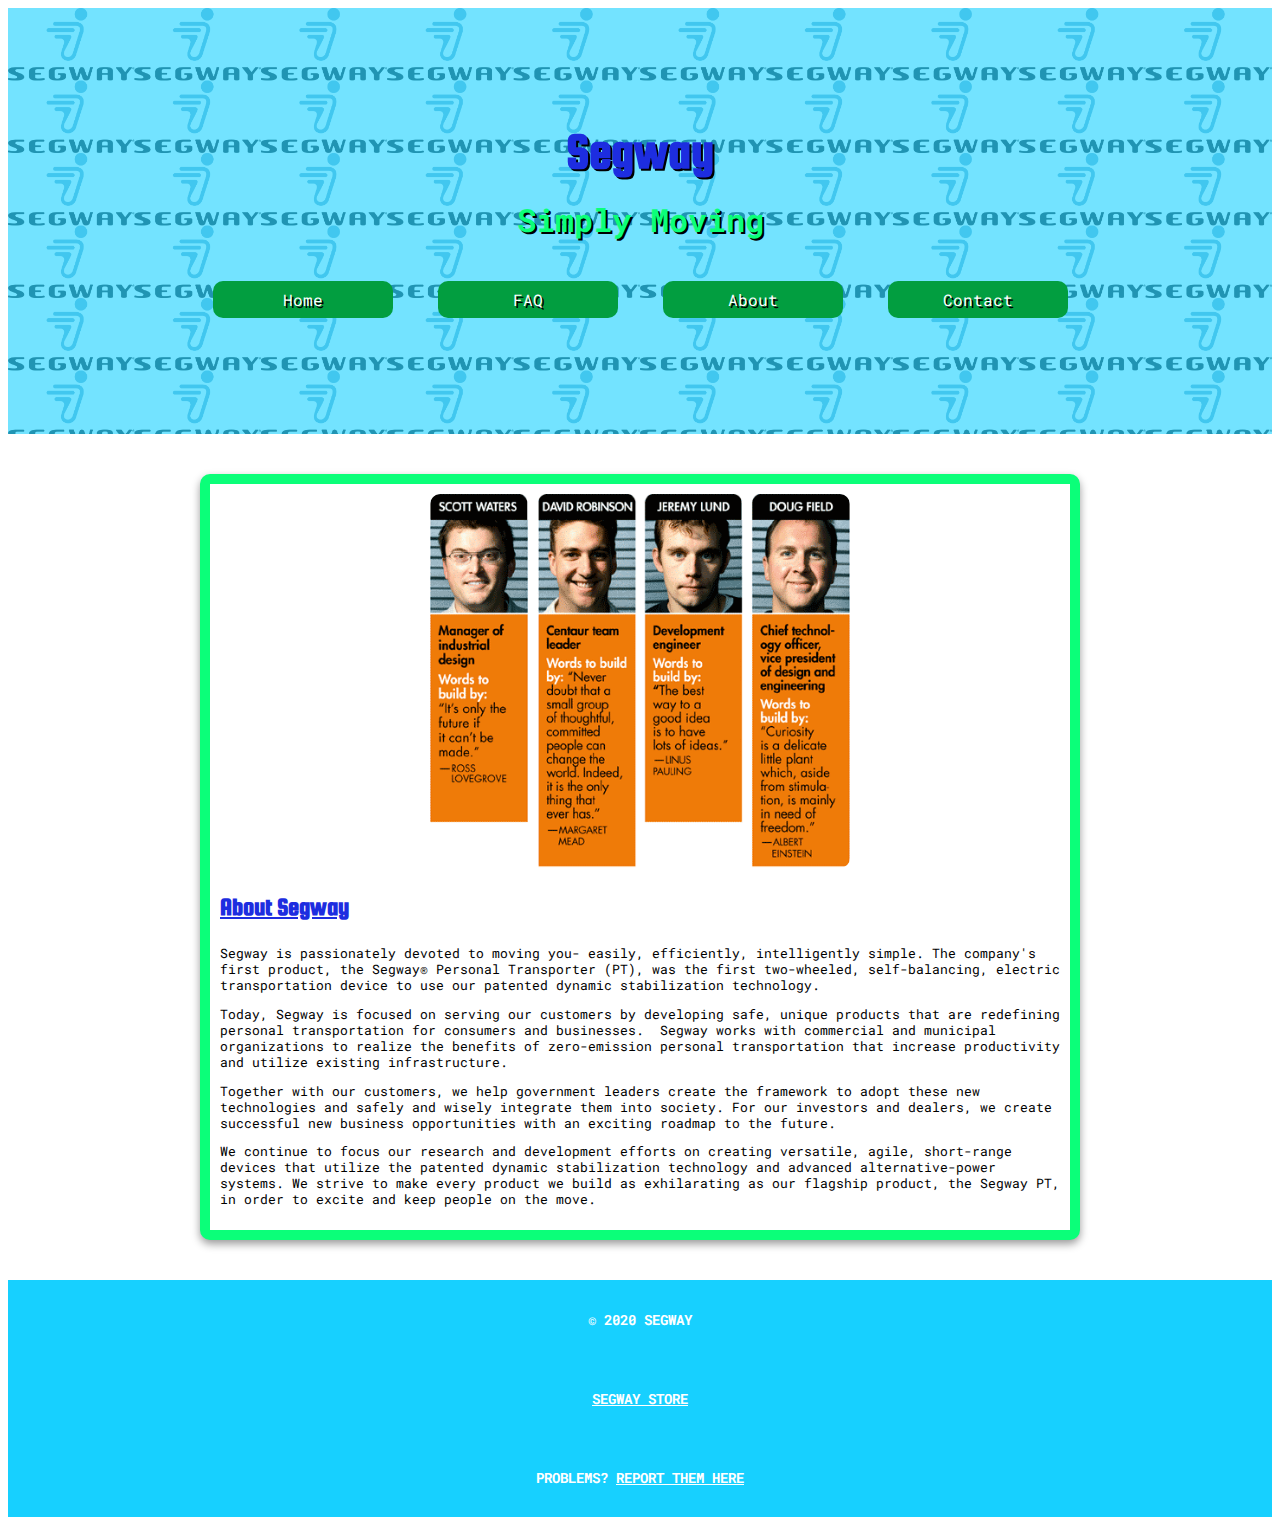
<file: segway/about.html>
<!DOCTYPE html>
<html lang="en">

<head>
  <title>Segway Centaur</title>
  <meta charset="UTF-8" />
  <meta name="description" content="Segway Centaur" />
  <meta name="author" content="Karson Oakes" />
  <link href="https://fonts.googleapis.com/css2?family=Lato&display=swap" rel="stylesheet">
  <link rel="stylesheet" href="assets/css/style.css" />
  <link rel="preconnect" href="https://fonts.gstatic.com">
  <link href="https://fonts.googleapis.com/css2?family=Roboto+Mono&family=Squada+One&display=swap" rel="stylesheet">
</head>

<body>
  <header role="banner" class="primary">
    <h1>Segway</h1>
    <h2>Simply Moving</h2>
    <nav role="navigation">
      <ul>
        <li><a href="index.html">Home</a></li>
        <li><a href="faq.html">FAQ</a></li>
        <li><a href="about.html">About</a></li>
        <li><a href="mailto:kcoakes@ualr.edu">Contact</a></li>
      </ul>
    </nav>
  </header>
  <section id="articles" class="container">
    <article class="post">
      <header>
        <figure>
          <img src="assets/images/waters.gif" alt="segway team" />
        </figure>
        <h3> <a href="#" rel="bookmark" title="link to this post">About Segway</a> </h3>
      </header>
      <p>Segway is passionately devoted to moving you- easily, efficiently, intelligently simple. The company's first product, the Segway® Personal Transporter (PT), was the first two-wheeled, self-balancing, electric transportation device to use our patented dynamic stabilization technology. </p>
      <p>Today, Segway is focused on serving our customers by developing safe, unique products that are redefining personal transportation for consumers and businesses.  Segway works with commercial and municipal organizations to realize the benefits of zero-emission personal transportation that increase productivity and utilize existing infrastructure. </p>
      <p>Together with our customers, we help government leaders create the framework to adopt these new technologies and safely and wisely integrate them into society. For our investors and dealers, we create successful new business opportunities with an exciting roadmap to the future.</p>
      <p>We continue to focus our research and development efforts on creating versatile, agile, short-range devices that utilize the patented dynamic stabilization technology and advanced alternative-power systems. We strive to make every product we build as exhilarating as our flagship product, the Segway PT, in order to excite and keep people on the move.</p>
    </article>
  </section>
  <footer id="colophon" role="contentinfo">
    <h6>&copy; 2020 Segway</h6>
    <h6><a href="https://store.segway.com/">Segway Store</a></h6>
    <h6>Problems? <a href="mailto:kcoakes@ualr.edu">Report them here</a></h6>
  </footer>
</body>
</html>
</file>
<file: assets/css/style.css>
body{
    background-color: #1c0047;
    background-image: url("data:image/svg+xml,%3Csvg width='84' height='84' viewBox='0 0 84 84' xmlns='http://www.w3.org/2000/svg'%3E%3Cg fill='none' fill-rule='evenodd'%3E%3Cg fill='%239a8f03' fill-opacity='0.49'%3E%3Cpath d='M84 23c-4.417 0-8-3.584-8-7.998V8h-7.002C64.58 8 61 4.42 61 0H23c0 4.417-3.584 8-7.998 8H8v7.002C8 19.42 4.42 23 0 23v38c4.417 0 8 3.584 8 7.998V76h7.002C19.42 76 23 79.58 23 84h38c0-4.417 3.584-8 7.998-8H76v-7.002C76 64.58 79.58 61 84 61V23zM59.05 83H43V66.95c5.054-.5 9-4.764 9-9.948V52h5.002c5.18 0 9.446-3.947 9.95-9H83v16.05c-5.054.5-9 4.764-9 9.948V74h-5.002c-5.18 0-9.446 3.947-9.95 9zm-34.1 0H41V66.95c-5.053-.502-9-4.768-9-9.948V52h-5.002c-5.184 0-9.447-3.946-9.95-9H1v16.05c5.053.502 9 4.768 9 9.948V74h5.002c5.184 0 9.447 3.946 9.95 9zm0-82H41v16.05c-5.054.5-9 4.764-9 9.948V32h-5.002c-5.18 0-9.446 3.947-9.95 9H1V24.95c5.054-.5 9-4.764 9-9.948V10h5.002c5.18 0 9.446-3.947 9.95-9zm34.1 0H43v16.05c5.053.502 9 4.768 9 9.948V32h5.002c5.184 0 9.447 3.946 9.95 9H83V24.95c-5.053-.502-9-4.768-9-9.948V10h-5.002c-5.184 0-9.447-3.946-9.95-9zM50 50v7.002C50 61.42 46.42 65 42 65c-4.417 0-8-3.584-8-7.998V50h-7.002C22.58 50 19 46.42 19 42c0-4.417 3.584-8 7.998-8H34v-7.002C34 22.58 37.58 19 42 19c4.417 0 8 3.584 8 7.998V34h7.002C61.42 34 65 37.58 65 42c0 4.417-3.584 8-7.998 8H50z'/%3E%3C/g%3E%3C/g%3E%3C/svg%3E");
    font-family: 'Staatliches', cursive;
}
header.primary{
    color: #F2CB05;
    text-align: center;
    padding: 20px
}
ul{
    text-align:center;
    font-size: 30px;
    list-style-position: inside;
    list-style-type: none;
    padding: 20px 40px;
    padding:0;
}
ul li{
    color:#ffffff;
    padding: 50px;
}
ul li a:link,ul li a:visited{
    color:#ffffff;
    background-color:#F20505;
    padding: 4px;
    border-radius:0px;
    transition:.5s;
    text-decoration:none;
}
ul li a:hover, ul li a:active{
    background-color:#590202;
}
ul li ul li{
    padding:10px;
}
section#progenhan {
    background-color:#ffffff;
    border: 6px solid #F20505;
    padding: 10px;
    font-family: 'Lora', serif;
}
section#revision {
    background-color:#ffffff;
    border: 6px solid #F20505;
    padding: 10px;
    font-family: 'Lora', serif;
}
</file>
<file: segway/assets/css/style.css>
/* ------ Fonts ------ */
body {
    font-family: 'Roboto Mono', monospace;
}
h2 {
    font-family: 'Squada One', cursive;
}
h3 {
    font-family: 'Squada One', cursive;
    font-size: 25px;
}

/* ---------------Global Style---------------*/
header.primary {
  background-color:#17D0FF;
  text-align: center;
  color: #ffffff;
  text-shadow: 2px 2px #000000;
  /* Shorhand T,R,B,L*/
  padding: 6em 4em;
  position: relative;
}

header.primary::before {
  content: "";
  background-image: url("../images/segway_color_logo.gif");
  background-size: 10%;
  position: absolute;
  top: 0px;
  right: 0px;
  bottom: 0px;
  left: 0px;
  opacity: 0.4;
}

header.primary h1 {
  color: #1D2DE0;
  font-family: 'Squada One', cursive;
  font-size: 3.2rem;
  margin: 20px 0;
  position: relative;
}

header.primary h2 {
  color:#0BFF79;
  font-size: 2em;
  margin: 20px auto 40px;
  position: relative;
  font-family: 'Roboto Mono', monospace;
}

header.primary nav ul {
  position: relative;
  display: flex;
  flex-direction: row;
  justify-content: space-around;
  padding: 0;
  max-width: 900px;
  margin: 20px auto;
}

header.primary nav li {
  list-style-type: none;
  padding: 0;
  width: 20%;
}

header.primary nav a:link,
header.primary nav a:visited {
  color: white;
  text-decoration: none;
  background-color: #000000;
  background-color: #029E40;
  padding: 8px 16px;
  border-radius: 10px;
  transition: 0.6s;
  display: block;
}

header.primary nav a:hover,
header.primary nav a:active {
  background-color: #165BBA;
}
/* ---------------Box Sizing----------------- */

html {
  box-sizing: border-box;
}
*,
*:before,
*:after {
  box-sizing: inherit;
}

/* ----- Utility Styles ---- */

.container {
  width: 80vw;
  margin: 40px auto;
  max-width: 900px;
}

.img-right {
  float: right;
  margin: 10px 0 10px 20px;
  border: 1px solid #c0c0c0;
  padding: 5px;
}

.img-left {
  float: left;
  margin: 10px 20px 10px 0;
  border: 1px solid #c0c0c0;
  padding: 5px;
}

.img-center {
  display: block;
  margin: 20px auto;
  border: 1px solid #c0c0c0;
  padding: 5px;
}

/* ---- Responsive Images ----*/
img {
  max-width: 100%;
  height: auto;
}

/* ------------- Content --------------- */

section#content {
  padding: 4em 0;
}

section#content h3{
  font-size: 1.2em;
  color: #1D2DE0;
  border-bottom: 1px solid #c0c0c0;
}

/* ------------- Articles --------------- */

section#articles.container h2{
  color: #1D2DE0;
}

section#articles .container {
  display: flex;
  flex-direction: row;
  justify-content: space-between;
  flex-wrap: wrap;
  border-bottom: 1px solid #c0c0c0;
  padding: 0 0 4em 0;
}

section#articles h2,
#content h2 {
  flex: 0 0 100%;
  color: #1D2DE0;
  text-align: center;
  font-size: 2em;
}

section#articles h2 {
  color: #fff;
  text-shadow: 2px 2px #000;
}

#articles article.post {
  height: 30%;
  box-shadow: 0 4px 8px rgba(0, 0, 0, 0.4);
  padding: 10px;
  transition: 0.6s;
  font-size: 0.8rem;
  border-radius: 10px;
  background: #fff;
  border: 10px solid #0BFF79;
  margin: 10px;
}

#articles article.post header figure img {
  display: block;
  margin-left: auto;
  margin-right: auto;
  width: 50%;
}

#articles article.post h2 {
  font-size: 1.5em;
  text-shadow: none;
}

#articles article.post:hover {
  box-shadow: 0 8px 16px rgba(0, 0, 0, 0.4);
  border: 10px solid #17D0FF;
}

#articles .post a:link,
#articles .post a:visited {
  color: #1D2DE0;
}

#articles .post figure {
  margin: 0;
}

#articles .post img {
  border-radius: 10px;
}

#articles ul {
  padding: 0 20px;
}
#articles li {
  margin-bottom: 20px;
}

/* ------------- Hero --------------- */

#hero {
  padding: 4em 0;
}

/* ---------------Media Queries----------------- */

@media screen and (max-width: 600px) {
  header.primary nav ul {
    flex-direction: column;
    margin: 0 auto;
    width: 400px;
  }

  header.primary nav ul li {
    margin-bottom: 10px;
    width: 400px;
  }

  header.primary nav ul li a {
    display: block;
  }

  section#articles .container {
    flex-direction:column;
    justify-content: space-between;
    flex-wrap: wrap;
    border-bottom: 1px solid #c0c0c0;
    padding: 0 0 4em 0;
  }

  #articles article.post {
    width: 100%;
    margin-bottom: 2em;
    float: right;
  }
}

/*------ FAQ --------*/

section#faq details summary{
  font-size: 1.5em;
  font-family: 'Squada One', cursive;
  padding: 20px;
}

section#faq details summary:hover{
  cursor: pointer;
}

/*------ Footer ------*/

footer#colophon {
  background-color: #17D0FF;
}

#colophon h6 {
  padding: 30px;
  margin: 0;
  color: #fff;
  text-align: center;
  font-size: 0.9rem;
  text-transform: uppercase;
}

#colophon h6 a:link,
#colophon h6 a:visited {
  color: #fff;
}
</file>
<file: segway-revised/assets/css/style.css>
/* ------ Fonts ------ */
body {
    font-family: 'Roboto Mono', monospace;
}
h2 {
    font-family: 'Squada One', cursive;
}
h3 {
    font-family: 'Squada One', cursive;
    font-size: 25px;
}

/* ---------------Global Style---------------*/
header.primary {
  background-color:#17D0FF;
  text-align: center;
  color: #ffffff;
  text-shadow: 2px 2px #000000;
  /* Shorhand T,R,B,L*/
  padding: 6em 4em;
  position: relative;
}

header.primary::before {
  content: "";
  background-image: url("../images/segway_color_logo.gif");
  background-size: 10%;
  position: absolute;
  top: 0px;
  right: 0px;
  bottom: 0px;
  left: 0px;
  opacity: 0.4;
}

header.primary h1 {
  color: #1D2DE0;
  font-family: 'Squada One', cursive;
  font-size: 3.2rem;
  margin: 20px 0;
  position: relative;
}

header.primary h2 {
  color:#0BFF79;
  font-size: 2em;
  margin: 20px auto 40px;
  position: relative;
  font-family: 'Roboto Mono', monospace;
}

header.primary nav ul {
  position: relative;
  display: flex;
  flex-direction: row;
  justify-content: space-around;
  padding: 0;
  max-width: 900px;
  margin: 20px auto;
}

header.primary nav li {
  list-style-type: none;
  padding: 0;
  width: 20%;
}

header.primary nav a:link,
header.primary nav a:visited {
  color: white;
  text-decoration: none;
  background-color: #029E40;
  padding: 8px 16px;
  border-radius: 10px;
  transition: 0.6s;
  display: block;
}

header.primary nav a:hover,
header.primary nav a:active {
  background-color: #165BBA;
}
/* ---------------Box Sizing----------------- */

html {
  box-sizing: border-box;
}
*,
*:before,
*:after {
  box-sizing: inherit;
}

/* ----- Utility Styles ---- */

.container {
  width: 80vw;
  margin: 40px auto;
  max-width: 900px;
}

.img-right {
  float: right;
  margin: 10px 0 10px 20px;
  border: 1px solid #c0c0c0;
  padding: 5px;
}

.img-left {
  float: left;
  margin: 10px 20px 10px 0;
  border: 1px solid #c0c0c0;
  padding: 5px;
}

.img-center {
  display: block;
  margin: 20px auto;
  border: 1px solid #c0c0c0;
  padding: 5px;
}

/* ---- Responsive Images ----*/
img {
  max-width: 100%;
  height: auto;
}

/* ------------- Content --------------- */

section#content {
  padding: 4em 0;
  line-height: 35px;
}

section#content h3{
  font-size: 1.2em;
  color: #1D2DE0;
  border-bottom: 1px solid #c0c0c0;
}

/* ------------- Articles --------------- */

section#articles.container h2{
  color: #1D2DE0;
}

section#articles .container {
  display: flex;
  flex-direction: row;
  justify-content: space-between;
  flex-wrap: wrap;
  border-bottom: 1px solid #c0c0c0;
  padding: 0 0 4em 0;
}

section#articles h2,
#content h2 {
  flex: 0 0 100%;
  color: #1D2DE0;
  text-align: center;
  font-size: 2em;
}

section#articles h2 {
  color: #fff;
  text-shadow: 2px 2px #000;
}


#articles article.post {
  height: 30%;
  box-shadow: 0 4px 8px rgba(0, 0, 0, 0.4);
  padding: 10px;
  transition: 0.6s;
  font-size: 0.8em;
  border-radius: 10px;
  background: #fff;
  border: 10px solid #0BFF79;
  margin: 10px;
  line-height: 30px;
  font-weight: 500;
  font-size: 1.2em;
}

#articles article.post h3{
  color: #1D2DE0;
  font-size: 1.8em;
}

#articles article.post header figure img {
  display: block;
  margin-left: auto;
  margin-right: auto;
  width: 50%;
}

#articles article.post h2 {
  font-size: 1.5em;
  text-shadow: none;
}


#articles article.post:hover {
  box-shadow: 0 8px 16px rgba(0, 0, 0, 0.4);
  border: 10px solid #17D0FF;
}

#articles .post a:link,
#articles .post a:visited {
  color: #1D2DE0;
}

#articles .post figure {
  margin: 0;
}

#articles .post img {
  border-radius: 10px;
}

#articles ul {
  padding: 0 20px;
}
#articles li {
  margin-bottom: 20px;
}
#articles .post details summary{
  font-size: 1.5em;
  font-family: 'Squada One', cursive;
  padding: 20px;
  color: #029E40;
}

#articles .post details summary:hover{
  cursor: pointer;
}

#articles .post details{
  font-size: 1.2em;
  font-weight: 600;
  line-height: 30px;
  color: #165BBA;
}

#articles .post a{
  text-align: center;
}

#articles .post a:link,
#articles .post a:visited {
  color: white;
  text-decoration: none;
  background-color: #029E40;
  padding: 8px 16px;
  border-radius: 10px;
  transition: 0.6s;
  display: block;
}

#articles .post a:hover,
#articles .post a:active {
  background-color: #165BBA;
}
/* ------------- Hero --------------- */

#hero {
  padding: 4em 0;
}

/* ---------------Media Queries----------------- */

@media screen and (max-width: 600px) {
  header.primary nav ul {
    flex-direction: column;
    margin: 0 auto;
    width: 400px;
  }

  header.primary nav ul li {
    margin-bottom: 10px;
    width: 400px;
  }

  header.primary nav ul li a {
    display: block;
  }

  section#articles .container {
    flex-direction:column;
    justify-content: space-between;
    flex-wrap: wrap;
    border-bottom: 1px solid #c0c0c0;
    padding: 0 0 4em 0;
  }

  #articles article.post {
    width: 100%;
    margin-bottom: 2em;
    float: right;
  }
}
/* ---------------Gallery------------- */

.gallery {
  width: auto;
	margin-top: 40px;
	margin-right: auto;
	margin-left: auto;
	height: auto;
	overflow: hidden; /*Avoids showing all of the images momentarily while JS loads */
	max-width: 100%;
	max-height: 100%;
}


/*------ FAQ --------*/

section#faq details summary{
  font-size: 1.5em;
  font-family: 'Squada One', cursive;
  padding: 20px;
  color: #029E40;
}

section#faq details summary:hover{
  cursor: pointer;
}

section#faq details{
  line-height: 30px;
  color: #165BBA;
}

/*------ Footer ------*/

footer#colophon {
  background-color: #17D0FF;
}

#colophon h6 {
  padding: 30px;
  margin: 0;
  color: #fff;
  text-align: center;
  font-size: 0.9rem;
  text-transform: uppercase;
}

#colophon h6 a:link,
#colophon h6 a:visited {
  color: #fff;
  color: white;
  text-decoration: none;
  background-color: #029E40;
  padding: 8px 16px;
  border-radius: 10px;
  transition: 0.6s;
}
#colophon h6 a:hover,
#colophon h6 a:active {
  background-color: #165BBA;
}
</file>
